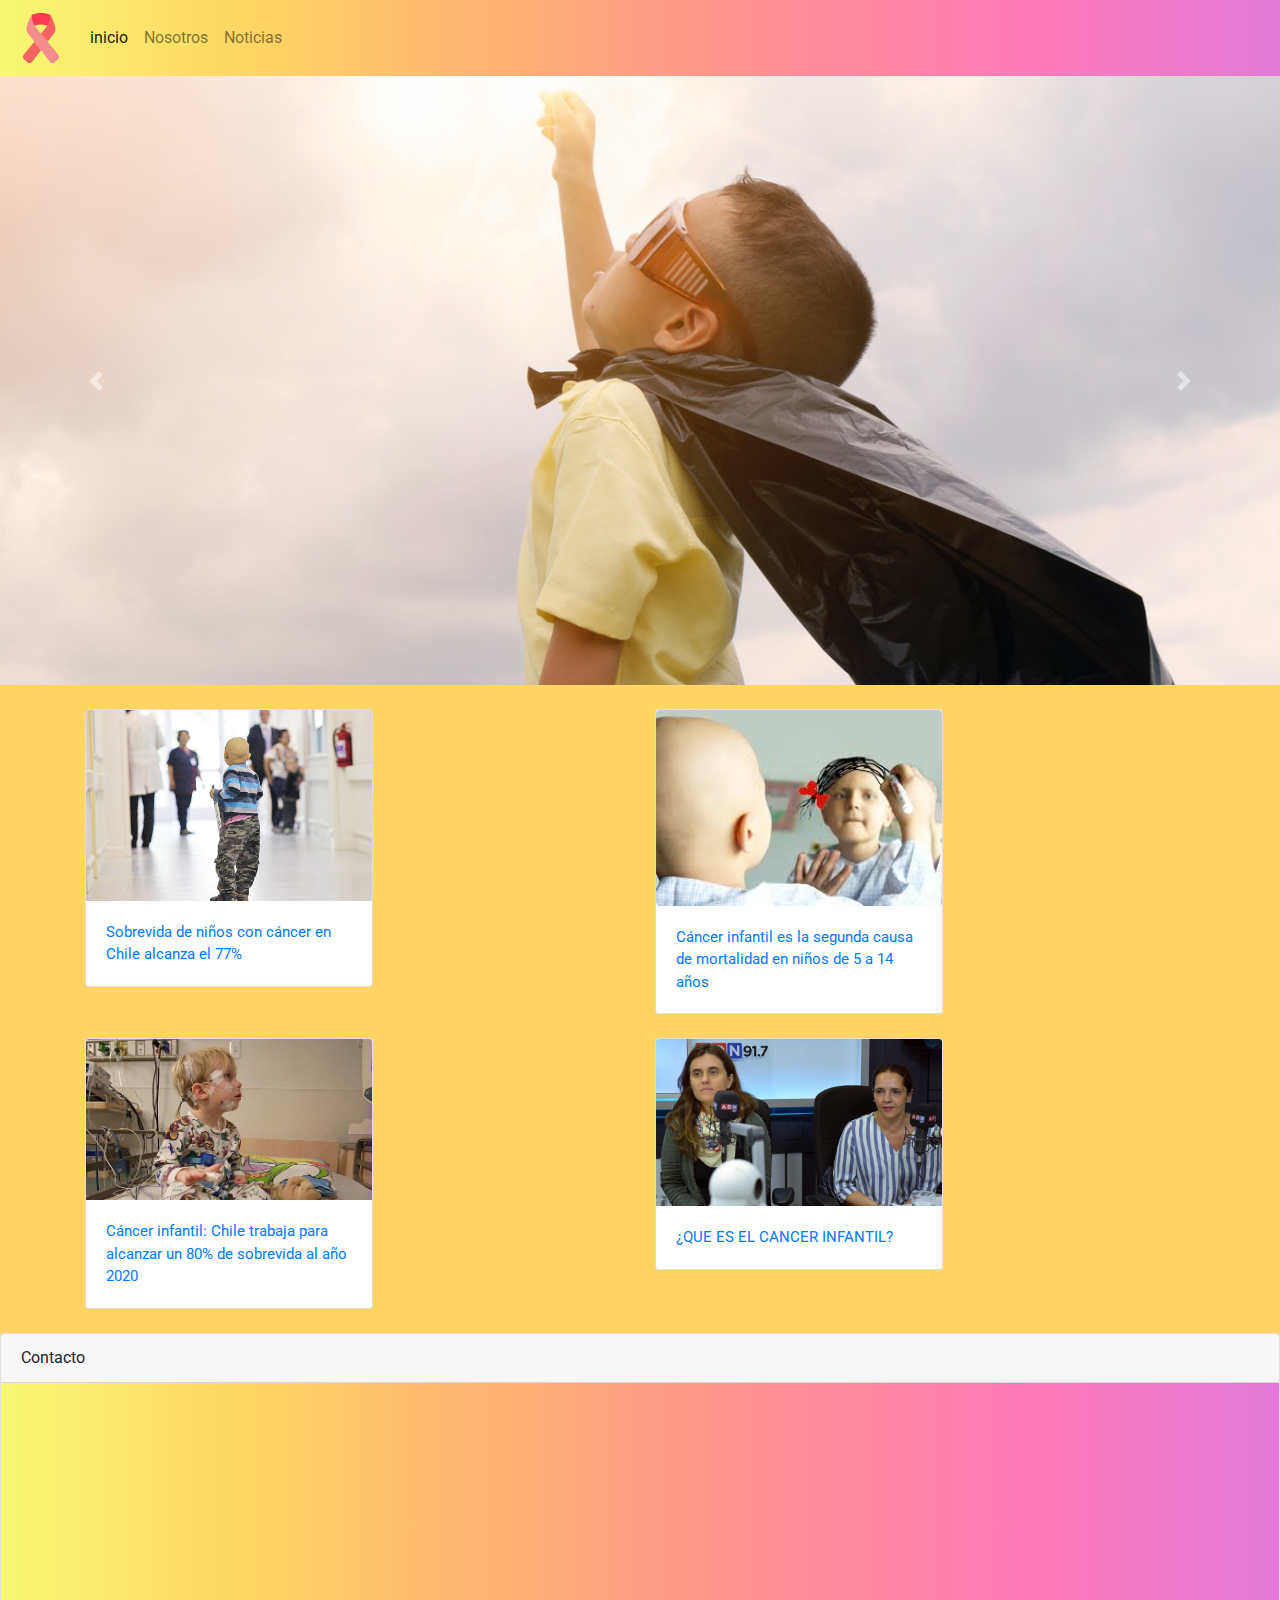
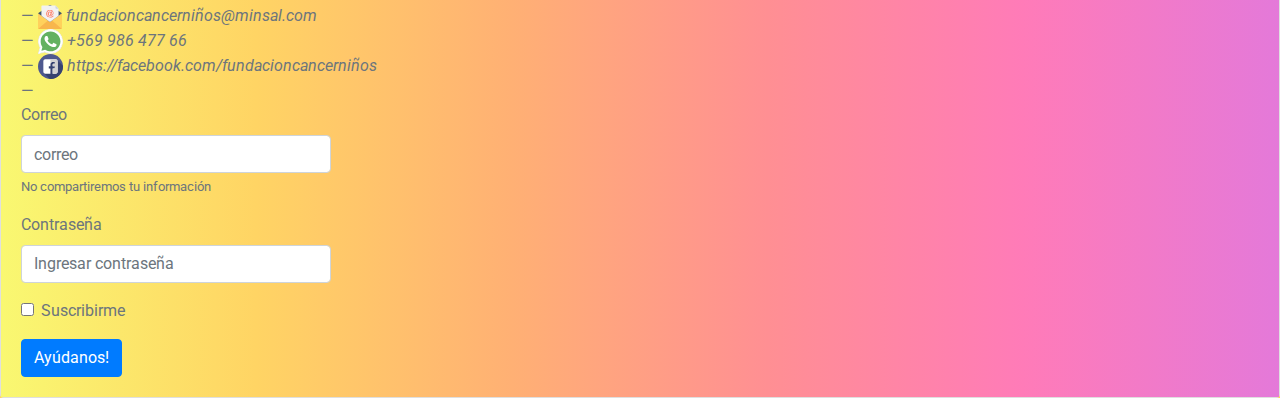
<file: index.html>
<!DOCTYPE html>
<html lang="en">
<head>
    <link rel="stylesheet" href="css/style.css">
        <link rel="stylesheet" href="https://stackpath.bootstrapcdn.com/bootstrap/4.3.1/css/bootstrap.min.css" integrity="sha384-ggOyR0iXCbMQv3Xipma34MD+dH/1fQ784/j6cY/iJTQUOhcWr7x9JvoRxT2MZw1T" crossorigin="anonymous">
    <meta charset="UTF-8">
    <meta name="viewport" content="width=device-width, initial-scale=1.0">
    <meta http-equiv="X-UA-Compatible" content="ie=edge">
    <link href="https://fonts.googleapis.com/css?family=Roboto|Saira+Stencil+One&display=swap" rel="stylesheet">
    <title>Document</title>
</head>
<body class="color2">
    
    <nav class="navbar navbar-expand-lg navbar-light color1">
            <a class="navbar-brand" href="#"><img src="css/img/ribbon.svg" height="50"></a>
            <button class="navbar-toggler" type="button" data-toggle="collapse" data-target="#navbarNav" aria-controls="navbarNav" aria-expanded="false" aria-label="Toggle navigation">
              <span class="navbar-toggler-icon"></span>
            </button>
            <div class="collapse navbar-collapse" id="navbarNav">
              <ul class="navbar-nav">
                <li class="nav-item active fontfamily">
                  <a class="nav-link" href="#">inicio <span class="sr-only">(current)</span></a>
                </li>
                <li class="nav-item fontfamily">
                  <a class="nav-link" href="nosotros.html">Nosotros</a>
                </li>
                <li class="nav-item fontfamily">
                  <a class="nav-link" href="noticias.html">Noticias</a>
                </li>
                
              </ul>
            </div>
          </nav>
          <div id="carouselExampleInterval" class="carousel slide" data-ride="carousel">
                <div class="carousel-inner">
                  <div class="carousel-item active" data-interval="10000">
                    <img src="css/img/superboy.jpg" class="d-block w-100" alt="...">
                  </div>
                  <div class="carousel-item" data-interval="2000">
                    <img src="css/img/paintedhands.jpg" class="d-block w-100" alt="...">
                  </div>
                  <div class="carousel-item">
                    <img src="css/img/hands.jpg" class="d-block w-100" alt="...">
                  </div>
                </div>
                <a class="carousel-control-prev" href="#carouselExampleInterval" role="button" data-slide="prev">
                  <span class="carousel-control-prev-icon" aria-hidden="true"></span>
                  <span class="sr-only">Previous</span>
                </a>
                <a class="carousel-control-next" href="#carouselExampleInterval" role="button" data-slide="next">
                  <span class="carousel-control-next-icon" aria-hidden="true"></span>
                  <span class="sr-only">Next</span>
                </a>
              </div>
       <br>

       <div class="container">
            <div class="row">
              <div class="col"><div class="card" style="width: 18rem;">
                    <img src="css/img/SobrevidaNiñosCancer.jpg" class="card-img-top" alt="...">
                    <div class="card-body">
                      <a href="https://www.latercera.com/tendencias/noticia/sobrevida-ninos-cancer-chile-alcanza-77/67256/" target="_blank"><p class="card-text psize fontfamily">Sobrevida de niños con cáncer en Chile alcanza el 77%</p></a>
                    </div>
                  </div></div>
                  <br>
              <div class="col"><div class="card" style="width: 18rem;">
                    <img src="css/img/cancer2.jpg" class="card-img-top rounded" alt="...">
                    <div class="card-body"><a href="http://www.ipsuss.cl/ipsuss/analisis-y-estudios/investigacion/cancer-infantil-es-la-segunda-causa-de-mortalidad-en-ninos-de-5-a-14/2018-01-17/150429.html" target="_blank">
                      <p class="card-text psize fontfamily">Cáncer infantil es la segunda causa de mortalidad en niños de 5 a 14 años</p></a>
                    </div>
                  </div></div><br>
              <div class="w-100"><br></div>
              <div class="col"><div class="card" style="width: 18rem;">
                    <img src="css/img/cancer3.jpg" class="card-img-top" alt="...">
                    <div class="card-body"><a href="https://www.minsal.cl/cancer-infantil-chile-trabaja-para-alcanzar-un-80-de-sobrevida-al-ano-2020/" target="_blank">
                      <p class="card-text psize fontfamily">Cáncer infantil: Chile trabaja para alcanzar un 80% de sobrevida al año 2020</p></a>
                    </div>
                  </div></div><br>
              <div class="col"><div class="card" style="width: 18rem;">
                    <img src="css/img/infor.jpg" class="card-img-top" alt="...">
                    <div class="card-body"><a href="https://www.pindachile.cl/que-es-el-cancer-infantil/">
                      <p class="card-text psize fontfamily">¿QUE ES EL CANCER INFANTIL?</p></a>
                    </div>
                  </div></div>
            </div>
          </div>

          <br>

            

                    <div class="card" id="contactou">
                            <div class="card-header">
                              Contacto
                            </div>
                            <div class="card-body color1">
                              <blockquote class="blockquote mb-0">
                                <p><iframe src="https://www.google.com/maps/embed?pb=!1m18!1m12!1m3!1d26638.39036793318!2d-70.61853683988056!3d-33.42848961239909!2m3!1f0!2f0!3f0!3m2!1i1024!2i768!4f13.1!3m3!1m2!1s0x9662c5807a08b13d%3A0xac12db1037e61e5!2sInstituto+Oncol%C3%B3gico+FALP!5e0!3m2!1ses!2scl!4v1565106117940!5m2!1ses!2scl" class="footerx" width="600" height="450" frameborder="0" style="border:0" allowfullscreen></iframe></p>
                                <footer class="blockquote-footer"><img src="css/img/email.svg" height="24px"> <cite title="Source Title">fundacioncancerniños@minsal.com</cite></footer>
                                <footer class="blockquote-footer"><img src="css/img/whatsapp.svg" height="25px">  <cite title="Source Title">+569 986 477 66</cite></footer>
                                <footer class="blockquote-footer"><img src="css/img/facebook.svg" height="25px"> <cite title="Source Title">https://facebook.com/fundacioncancerniños</cite></footer>
                                <footer class="blockquote-footer"><form class="form1">
                                        <div class="form-group label1">
                                          <label for="exampleInputEmail1">Correo</label>
                                          <input type="email" class="form-control" id="exampleInputEmail1" aria-describedby="emailHelp" placeholder="correo">
                                          <small id="emailHelp" class="form-text text-muted">No compartiremos tu información</small>
                                        </div>
                                        <div class="form-group label1">
                                          <label for="exampleInputPassword1">Contraseña</label>
                                          <input type="password" class="form-control" id="exampleInputPassword1" placeholder="Ingresar contraseña">
                                        </div>
                                        <div class="form-group form-check">
                                          <input type="checkbox" class="form-check-input" id="exampleCheck1">
                                          <label class="form-check-label" for="exampleCheck1">Suscribirme</label>
                                        </div>
                                        <button type="submit" class="btn btn-primary">Ayúdanos!</button>
                                      </form></footer>
                              </blockquote>
                            </div>
                          </div>

                   

                          <script src="https://code.jquery.com/jquery-3.3.1.slim.min.js" integrity="sha384-q8i/X+965DzO0rT7abK41JStQIAqVgRVzpbzo5smXKp4YfRvH+8abtTE1Pi6jizo" crossorigin="anonymous"></script>
                          <script src="https://cdnjs.cloudflare.com/ajax/libs/popper.js/1.14.7/umd/popper.min.js" integrity="sha384-UO2eT0CpHqdSJQ6hJty5KVphtPhzWj9WO1clHTMGa3JDZwrnQq4sF86dIHNDz0W1" crossorigin="anonymous"></script>
                          <script src="https://stackpath.bootstrapcdn.com/bootstrap/4.3.1/js/bootstrap.min.js" integrity="sha384-JjSmVgyd0p3pXB1rRibZUAYoIIy6OrQ6VrjIEaFf/nJGzIxFDsf4x0xIM+B07jRM" crossorigin="anonymous"></script>
</body>
</html>
</file>
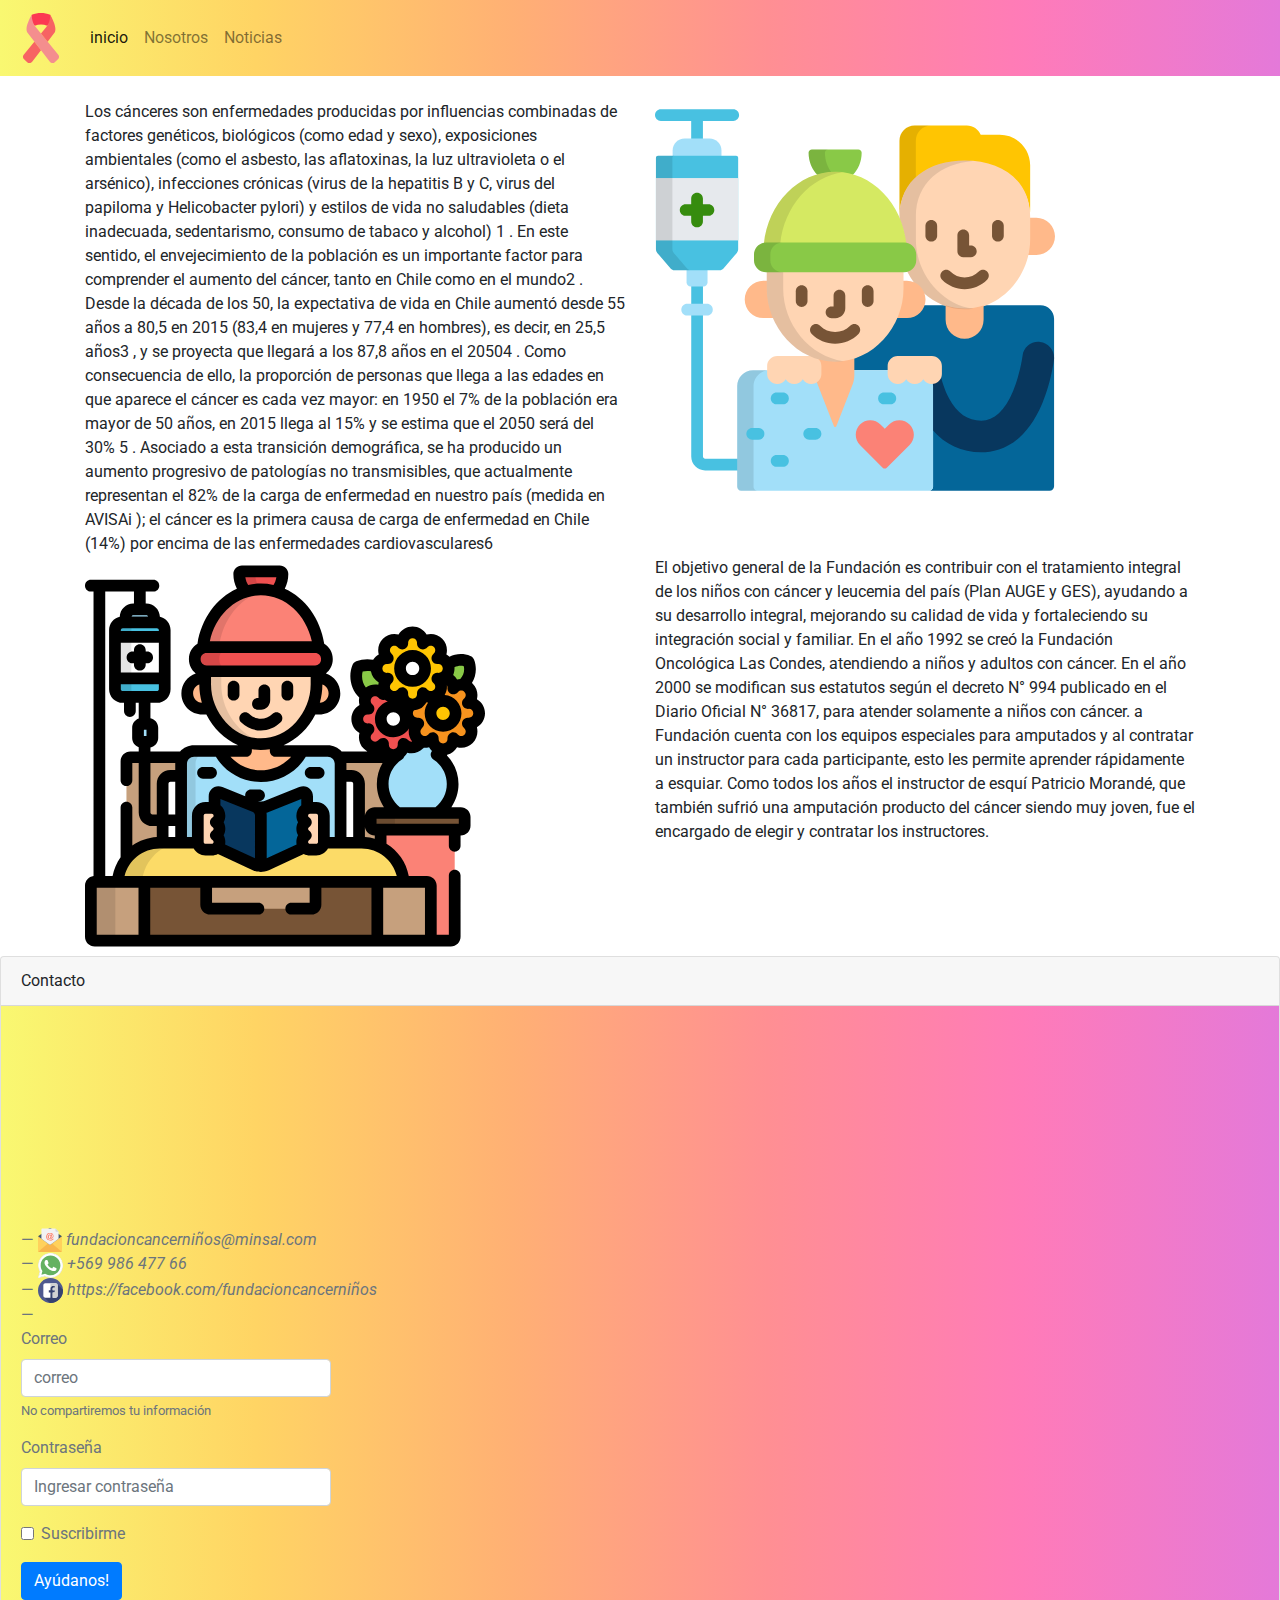
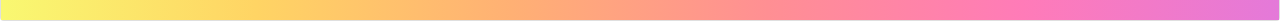
<file: nosotros.html>
<!DOCTYPE html>
<html lang="en">
<head>
        <link rel="stylesheet" href="css/style.css">
        <link rel="stylesheet" href="https://stackpath.bootstrapcdn.com/bootstrap/4.3.1/css/bootstrap.min.css" integrity="sha384-ggOyR0iXCbMQv3Xipma34MD+dH/1fQ784/j6cY/iJTQUOhcWr7x9JvoRxT2MZw1T" crossorigin="anonymous">
    <meta charset="UTF-8">
    <meta name="viewport" content="width=device-width, initial-scale=1.0">
    <meta http-equiv="X-UA-Compatible" content="ie=edge">
    <link href="https://fonts.googleapis.com/css?family=Roboto|Saira+Stencil+One&display=swap" rel="stylesheet">
    <title>Document</title>
</head>
<body>
        <nav class="navbar navbar-expand-lg navbar-light color1">
                <a class="navbar-brand" href="#"><img src="css/img/ribbon.svg" height="50"></a>
                <button class="navbar-toggler" type="button" data-toggle="collapse" data-target="#navbarNav" aria-controls="navbarNav" aria-expanded="false" aria-label="Toggle navigation">
                  <span class="navbar-toggler-icon"></span>
                </button>
                <div class="collapse navbar-collapse" id="navbarNav">
                  <ul class="navbar-nav">
                    <li class="nav-item active">
                      <a class="nav-link" href="index.html">inicio <span class="sr-only">(current)</span></a>
                    </li>
                    <li class="nav-item">
                      <a class="nav-link" href="#">Nosotros</a>
                    </li>
                    <li class="nav-item">
                      <a class="nav-link" href="noticias.html">Noticias</a>
                    </li>
                    
                  </ul>
                </div>
              </nav>
<br>
              <div class="container">
                    <div class="row">
                      <div class="col fontfamily">Los cánceres son enfermedades producidas por influencias combinadas de factores genéticos,
                            biológicos (como edad y sexo), exposiciones ambientales (como el asbesto, las aflatoxinas, la luz
                            ultravioleta o el arsénico), infecciones crónicas (virus de la hepatitis B y C, virus del papiloma y
                            Helicobacter pylori) y estilos de vida no saludables (dieta inadecuada, sedentarismo, consumo de
                            tabaco y alcohol)
                            1
                            .
                            En este sentido, el envejecimiento de la población es un importante factor para comprender el
                            aumento del cáncer, tanto en Chile como en el mundo2
                            . Desde la década de los 50, la expectativa
                            de vida en Chile aumentó desde 55 años a 80,5 en 2015 (83,4 en mujeres y 77,4 en hombres), es
                            decir, en 25,5 años3
                            , y se proyecta que llegará a los 87,8 años en el 20504
                            . Como consecuencia de
                            ello, la proporción de personas que llega a las edades en que aparece el cáncer es cada vez mayor:
                            en 1950 el 7% de la población era mayor de 50 años, en 2015 llega al 15% y se estima que el 2050
                            será del 30% 5
                            .
                            Asociado a esta transición demográfica, se ha producido un aumento progresivo de patologías no
                            transmisibles, que actualmente representan el 82% de la carga de enfermedad en nuestro país
                            (medida en AVISAi
                            ); el cáncer es la primera causa de carga de enfermedad en Chile (14%) por
                            encima de las enfermedades cardiovasculares6</div>
                      <div class="col"><img src="css/img/support.svg" height="400px"></div>
                      <div class="w-100"></div>
                      <div class="col"><img src="css/img/patient.svg" height="400px"></div>
                      <div class="col fontfamily">	
 

                            El objetivo general de la Fundación es contribuir con el tratamiento integral de los niños con cáncer y leucemia del país (Plan AUGE y GES), ayudando a su desarrollo integral, mejorando su calidad de vida y fortaleciendo su integración social y familiar.
                            
                            En el año 1992 se creó la Fundación Oncológica Las Condes, atendiendo a niños y adultos con cáncer. En el año 2000 se modifican sus estatutos según el decreto N° 994 publicado en el Diario Oficial N° 36817, para atender solamente a niños con cáncer.
                            a Fundación cuenta con los equipos especiales para amputados y al contratar un instructor para cada participante, esto les permite aprender rápidamente a esquiar.
                            Como todos los años el instructor de esquí Patricio Morandé, que también sufrió una amputación producto del cáncer siendo muy joven, fue el encargado de elegir y contratar los instructores.</div>
                    </div>
                  </div>

             
                    <div class="card" id="contactou">
                            <div class="card-header">
                              Contacto
                            </div>
                            <div class="card-body color1">
                              <blockquote class="blockquote mb-0">
                                <p><iframe src="https://www.google.com/maps/embed?pb=!1m18!1m12!1m3!1d26638.39036793318!2d-70.61853683988056!3d-33.42848961239909!2m3!1f0!2f0!3f0!3m2!1i1024!2i768!4f13.1!3m3!1m2!1s0x9662c5807a08b13d%3A0xac12db1037e61e5!2sInstituto+Oncol%C3%B3gico+FALP!5e0!3m2!1ses!2scl!4v1565106117940!5m2!1ses!2scl" class="footerx" width="600" height="450" frameborder="0" style="border:0" allowfullscreen></iframe></p>
                                <footer class="blockquote-footer"><img src="css/img/email.svg" height="24px"> <cite title="Source Title">fundacioncancerniños@minsal.com</cite></footer>
                                <footer class="blockquote-footer"><img src="css/img/whatsapp.svg" height="25px">  <cite title="Source Title">+569 986 477 66</cite></footer>
                                <footer class="blockquote-footer"><img src="css/img/facebook.svg" height="25px"> <cite title="Source Title">https://facebook.com/fundacioncancerniños</cite></footer>
                                <footer class="blockquote-footer"><form class="form1">
                                        <div class="form-group label1">
                                          <label for="exampleInputEmail1">Correo</label>
                                          <input type="email" class="form-control" id="exampleInputEmail1" aria-describedby="emailHelp" placeholder="correo">
                                          <small id="emailHelp" class="form-text text-muted">No compartiremos tu información</small>
                                        </div>
                                        <div class="form-group label1">
                                          <label for="exampleInputPassword1">Contraseña</label>
                                          <input type="password" class="form-control" id="exampleInputPassword1" placeholder="Ingresar contraseña">
                                        </div>
                                        <div class="form-group form-check">
                                          <input type="checkbox" class="form-check-input" id="exampleCheck1">
                                          <label class="form-check-label" for="exampleCheck1">Suscribirme</label>
                                        </div>
                                        <button type="submit" class="btn btn-primary">Ayúdanos!</button>
                                      </form></footer>
                              </blockquote>
                            </div>
                          </div>

    <script src="https://code.jquery.com/jquery-3.3.1.slim.min.js" integrity="sha384-q8i/X+965DzO0rT7abK41JStQIAqVgRVzpbzo5smXKp4YfRvH+8abtTE1Pi6jizo" crossorigin="anonymous"></script>
<script src="https://cdnjs.cloudflare.com/ajax/libs/popper.js/1.14.7/umd/popper.min.js" integrity="sha384-UO2eT0CpHqdSJQ6hJty5KVphtPhzWj9WO1clHTMGa3JDZwrnQq4sF86dIHNDz0W1" crossorigin="anonymous"></script>
<script src="https://stackpath.bootstrapcdn.com/bootstrap/4.3.1/js/bootstrap.min.js" integrity="sha384-JjSmVgyd0p3pXB1rRibZUAYoIIy6OrQ6VrjIEaFf/nJGzIxFDsf4x0xIM+B07jRM" crossorigin="anonymous"></script>
</body>
</html>
</file>
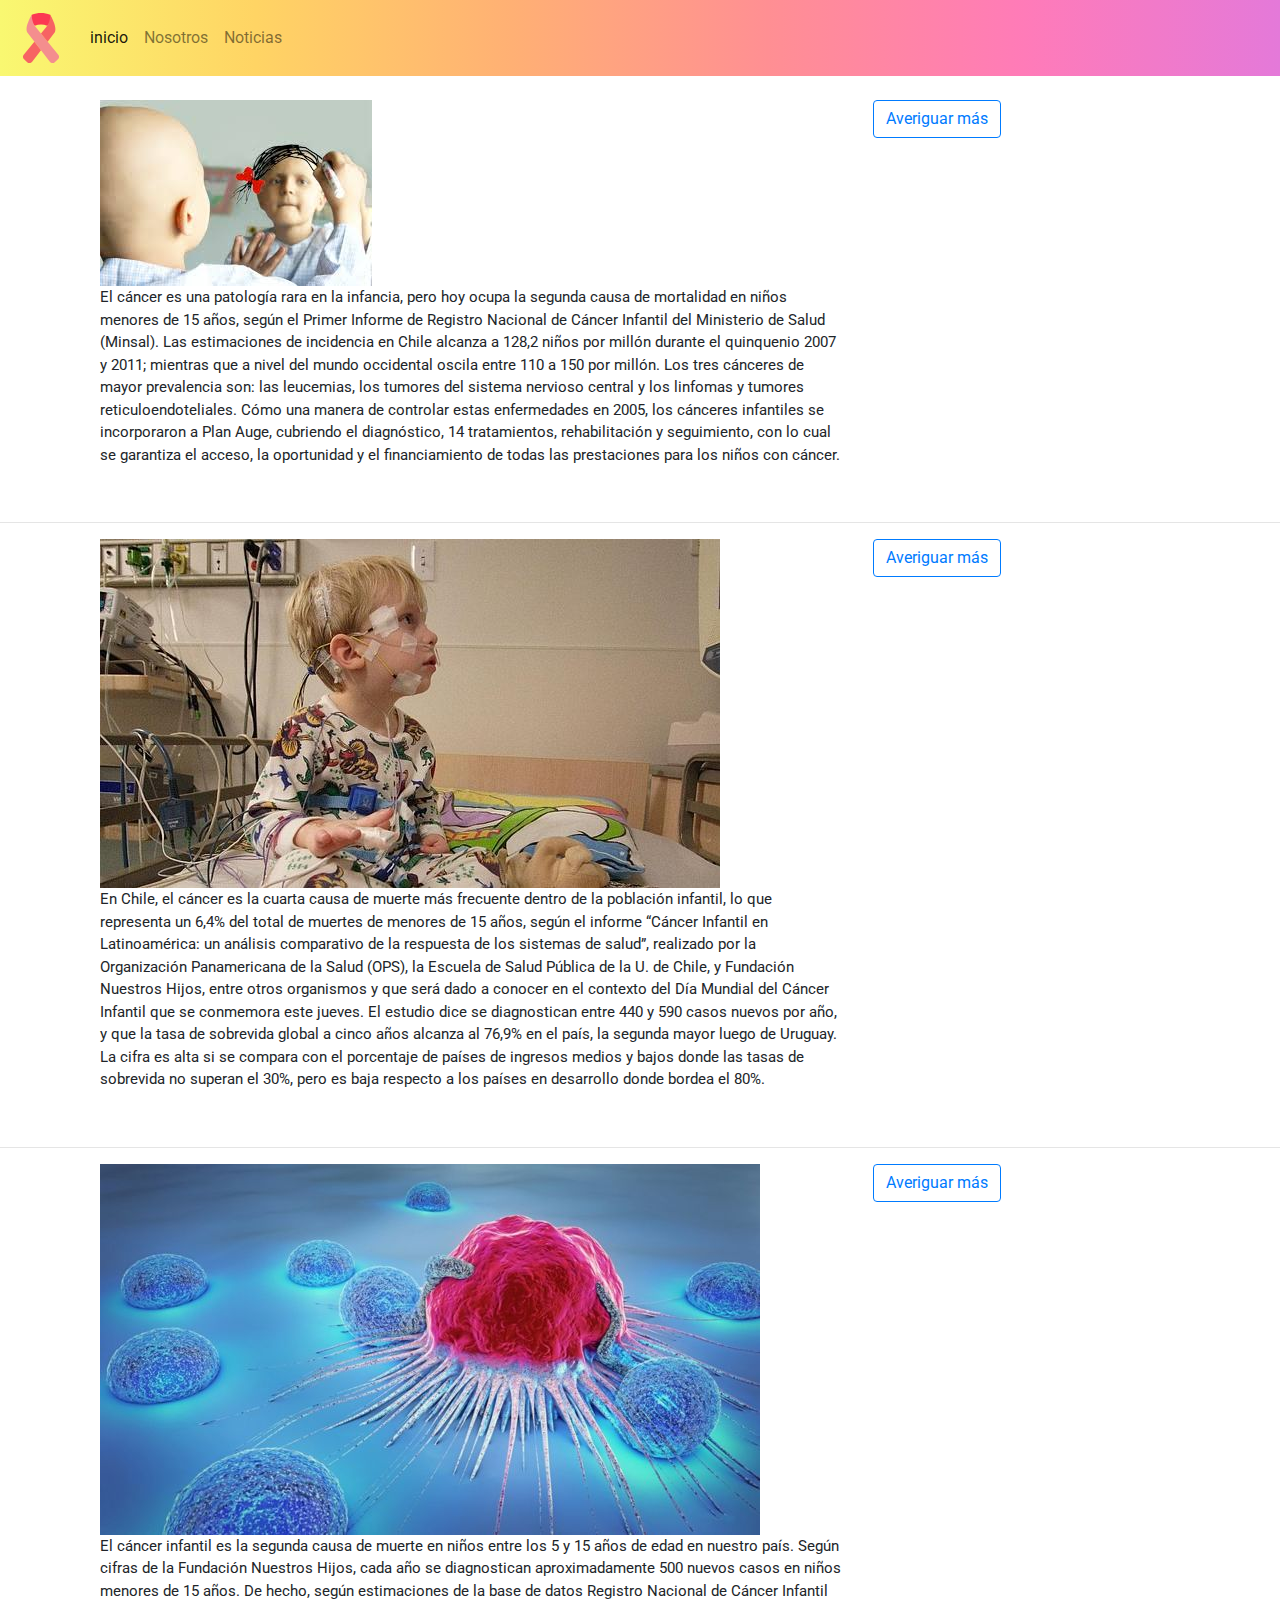
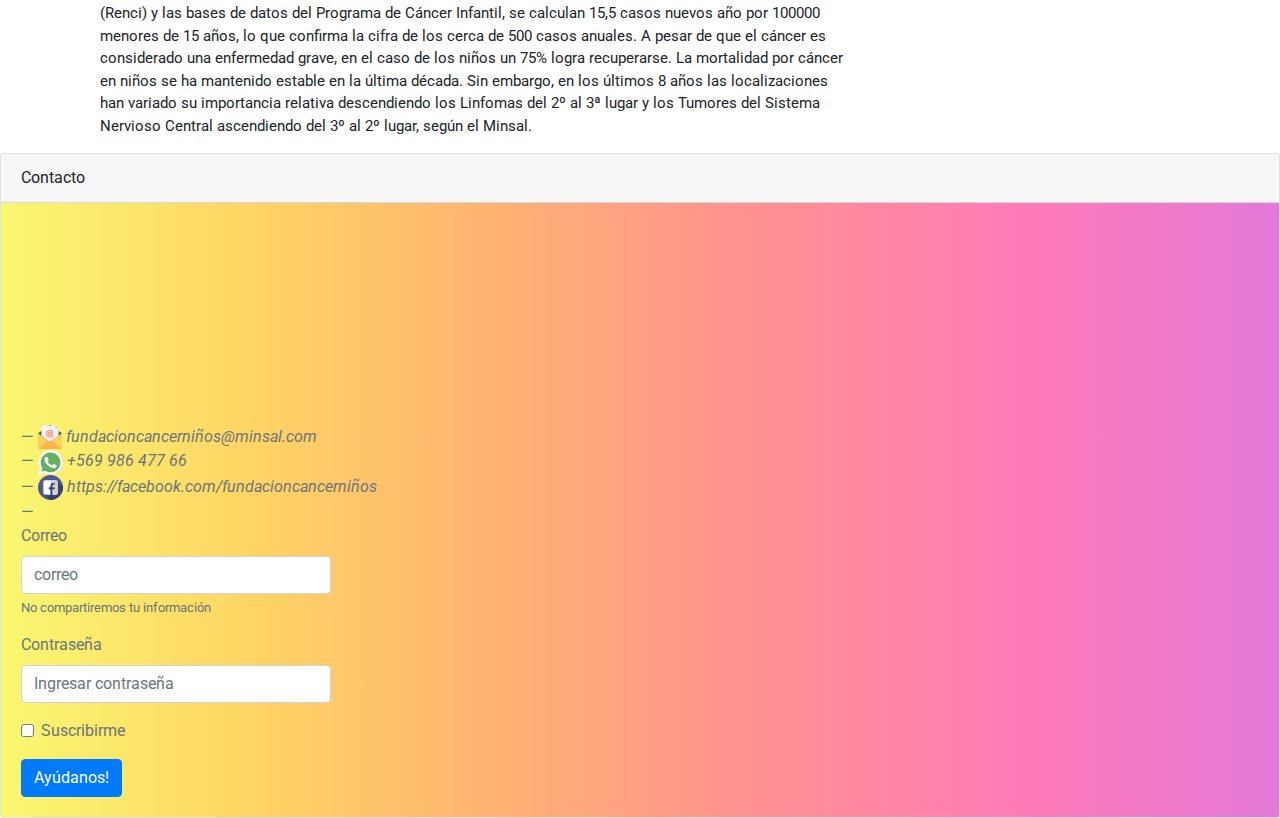
<file: noticias.html>
<!DOCTYPE html>
<html lang="en">
<head>
        <link rel="stylesheet" href="css/style.css">
        <link rel="stylesheet" href="https://stackpath.bootstrapcdn.com/bootstrap/4.3.1/css/bootstrap.min.css" integrity="sha384-ggOyR0iXCbMQv3Xipma34MD+dH/1fQ784/j6cY/iJTQUOhcWr7x9JvoRxT2MZw1T" crossorigin="anonymous">
    <meta charset="UTF-8">
    <meta name="viewport" content="width=device-width, initial-scale=1.0">
    <meta http-equiv="X-UA-Compatible" content="ie=edge">
    <link href="https://fonts.googleapis.com/css?family=Roboto|Saira+Stencil+One&display=swap" rel="stylesheet">
    <title>Document</title>
</head>
<body>
        <nav class="navbar navbar-expand-lg navbar-light color1">
                <a class="navbar-brand" href="#"><img src="css/img/ribbon.svg" height="50"></a>
                <button class="navbar-toggler" type="button" data-toggle="collapse" data-target="#navbarNav" aria-controls="navbarNav" aria-expanded="false" aria-label="Toggle navigation">
                  <span class="navbar-toggler-icon"></span>
                </button>
                <div class="collapse navbar-collapse" id="navbarNav">
                  <ul class="navbar-nav">
                    <li class="nav-item active">
                      <a class="nav-link" href="index.html">inicio <span class="sr-only">(current)</span></a>
                    </li>
                    <li class="nav-item">
                      <a class="nav-link" href="nosotros.html">Nosotros</a>
                    </li>
                    <li class="nav-item">
                      <a class="nav-link" href="#">Noticias</a>
                    </li>
                    
                  </ul>
                </div>
              </nav>
              <br>
              
              <div class="row">
                    <div class="col-8"><img class="marginrows" src="css/img/cancer2.jpg"><p class="newsflash fontfamily">
                            El cáncer es una patología rara en la infancia, pero hoy ocupa la segunda causa de mortalidad en niños menores de 15 años, según el Primer Informe de Registro Nacional de Cáncer Infantil del Ministerio de Salud (Minsal).
                            
                            Las estimaciones de incidencia en Chile alcanza a 128,2 niños por millón durante el quinquenio 2007 y 2011; mientras que a nivel del mundo occidental oscila entre 110 a 150 por millón. Los tres cánceres de mayor prevalencia son: las leucemias, los tumores del sistema nervioso central  y los linfomas y tumores reticuloendoteliales.
                            
                            Cómo una manera de controlar estas enfermedades en 2005, los cánceres infantiles se incorporaron a Plan Auge, cubriendo el diagnóstico, 14 tratamientos, rehabilitación y seguimiento, con lo cual se garantiza el acceso, la oportunidad y el financiamiento de todas las prestaciones para los niños con cáncer.</p></div>
                    <div class="col-4"><button type="button" class="btn btn-outline-primary">Averiguar más</button></div>
                  </div>
                </div>
                <br><hr>

                <div class="row">
                        <div class="col-8"><img class="marginrows" src="css/img/cancer3.jpg"><p class="newsflash fontfamily">En Chile, el cáncer es la cuarta causa de muerte más frecuente dentro de la población infantil, lo que representa un 6,4% del total de muertes de menores de 15 años, según el informe “Cáncer Infantil en Latinoamérica: un análisis comparativo de la respuesta de los sistemas de salud”, realizado por la Organización Panamericana de la Salud (OPS), la Escuela de Salud Pública de la U. de Chile, y Fundación Nuestros Hijos, entre otros organismos y que será dado a conocer en el contexto del Día Mundial del Cáncer Infantil que se conmemora este jueves.

                                El estudio dice se diagnostican entre 440 y 590 casos nuevos por año, y que la tasa de sobrevida global a cinco años alcanza al 76,9% en el país, la segunda mayor luego de Uruguay. La cifra es alta si se compara con el porcentaje de países de ingresos medios y bajos donde las tasas de sobrevida no superan el 30%, pero es baja respecto a los países en desarrollo donde bordea el 80%.</p></div>
                        <div class="col-4"><button type="button" class="btn btn-outline-primary">Averiguar más</button></div>
                      </div>
                    </div>
                    <br><hr>

                    <div class="row">
                            <div class="col-8"><img class="marginrows" src="css/img/cancer1.jpg"><p class="newsflash fontfamily">El cáncer infantil es la segunda causa de muerte en niños entre los 5 y 15 años de edad en nuestro país. Según cifras de la Fundación Nuestros Hijos, cada año se diagnostican aproximadamente 500 nuevos casos en niños menores de 15 años. De hecho, según estimaciones de la base de datos Registro Nacional de Cáncer Infantil (Renci) y las bases de datos del Programa de Cáncer Infantil, se calculan 15,5 casos nuevos año por 100000 menores de 15 años, lo que confirma la cifra de los cerca de 500 casos anuales. A pesar de que el cáncer es considerado una enfermedad grave, en el caso de los niños un 75% logra recuperarse. 

                                    La mortalidad por cáncer en niños se ha mantenido estable en la última década. Sin embargo, en los últimos 8 años las localizaciones han variado su importancia relativa descendiendo los Linfomas del 2º al 3ª lugar y los Tumores del Sistema Nervioso Central ascendiendo del 3º al 2º lugar, según el Minsal.</p></div>
                            <div class="col-4"><button type="button" class="btn btn-outline-primary">Averiguar más</button></div>
                          </div>
                        </div>

                       

                        <div class="card" id="contactou">
                                <div class="card-header">
                                  Contacto
                                </div>
                                <div class="card-body color1">
                                  <blockquote class="blockquote mb-0">
                                    <p><iframe src="https://www.google.com/maps/embed?pb=!1m18!1m12!1m3!1d26638.39036793318!2d-70.61853683988056!3d-33.42848961239909!2m3!1f0!2f0!3f0!3m2!1i1024!2i768!4f13.1!3m3!1m2!1s0x9662c5807a08b13d%3A0xac12db1037e61e5!2sInstituto+Oncol%C3%B3gico+FALP!5e0!3m2!1ses!2scl!4v1565106117940!5m2!1ses!2scl" class="footerx" width="600" height="450" frameborder="0" style="border:0" allowfullscreen></iframe></p>
                                    <footer class="blockquote-footer"><img src="css/img/email.svg" height="24px"> <cite title="Source Title">fundacioncancerniños@minsal.com</cite></footer>
                                    <footer class="blockquote-footer"><img src="css/img/whatsapp.svg" height="25px">  <cite title="Source Title">+569 986 477 66</cite></footer>
                                    <footer class="blockquote-footer"><img src="css/img/facebook.svg" height="25px"> <cite title="Source Title">https://facebook.com/fundacioncancerniños</cite></footer>
                                    <footer class="blockquote-footer"><form class="form1">
                                            <div class="form-group label1">
                                              <label for="exampleInputEmail1">Correo</label>
                                              <input type="email" class="form-control" id="exampleInputEmail1" aria-describedby="emailHelp" placeholder="correo">
                                              <small id="emailHelp" class="form-text text-muted">No compartiremos tu información</small>
                                            </div>
                                            <div class="form-group label1">
                                              <label for="exampleInputPassword1">Contraseña</label>
                                              <input type="password" class="form-control" id="exampleInputPassword1" placeholder="Ingresar contraseña">
                                            </div>
                                            <div class="form-group form-check">
                                              <input type="checkbox" class="form-check-input" id="exampleCheck1">
                                              <label class="form-check-label" for="exampleCheck1">Suscribirme</label>
                                            </div>
                                            <button type="submit" class="btn btn-primary">Ayúdanos!</button>
                                          </form></footer>
                                  </blockquote>
                                </div>
                              </div>


    <script src="https://code.jquery.com/jquery-3.3.1.slim.min.js" integrity="sha384-q8i/X+965DzO0rT7abK41JStQIAqVgRVzpbzo5smXKp4YfRvH+8abtTE1Pi6jizo" crossorigin="anonymous"></script>
<script src="https://cdnjs.cloudflare.com/ajax/libs/popper.js/1.14.7/umd/popper.min.js" integrity="sha384-UO2eT0CpHqdSJQ6hJty5KVphtPhzWj9WO1clHTMGa3JDZwrnQq4sF86dIHNDz0W1" crossorigin="anonymous"></script>
<script src="https://stackpath.bootstrapcdn.com/bootstrap/4.3.1/js/bootstrap.min.js" integrity="sha384-JjSmVgyd0p3pXB1rRibZUAYoIIy6OrQ6VrjIEaFf/nJGzIxFDsf4x0xIM+B07jRM" crossorigin="anonymous"></script>
</body>
</html>
</file>
<file: css/style.css>
.fontfamily{
    font-family: 'Roboto', sans-serif;

   
}

.color1 {
    background-image: linear-gradient(to left, #E479D9 , #FF7BB8, #FF8F93, #FFB074, #FFD464, #F9F871);
    
}

.color2 {
    background-color: #FFD464;
}

.footerx {
    height: 175px;
    width: 500px;
}

.label1{
    margin-right: 75%;
}

.thumbnails {
    margin-top: 75%;
}

p{
    font-size: 25px;
}

.fontsizing {
    font-size: 15px;
}

.newsflash {
    font-size: 15px;
    margin-left: 100px;
}

.marginrows {
    margin-left: 100px;
}

.psize {
    font-size: 15px;
}
</file>
